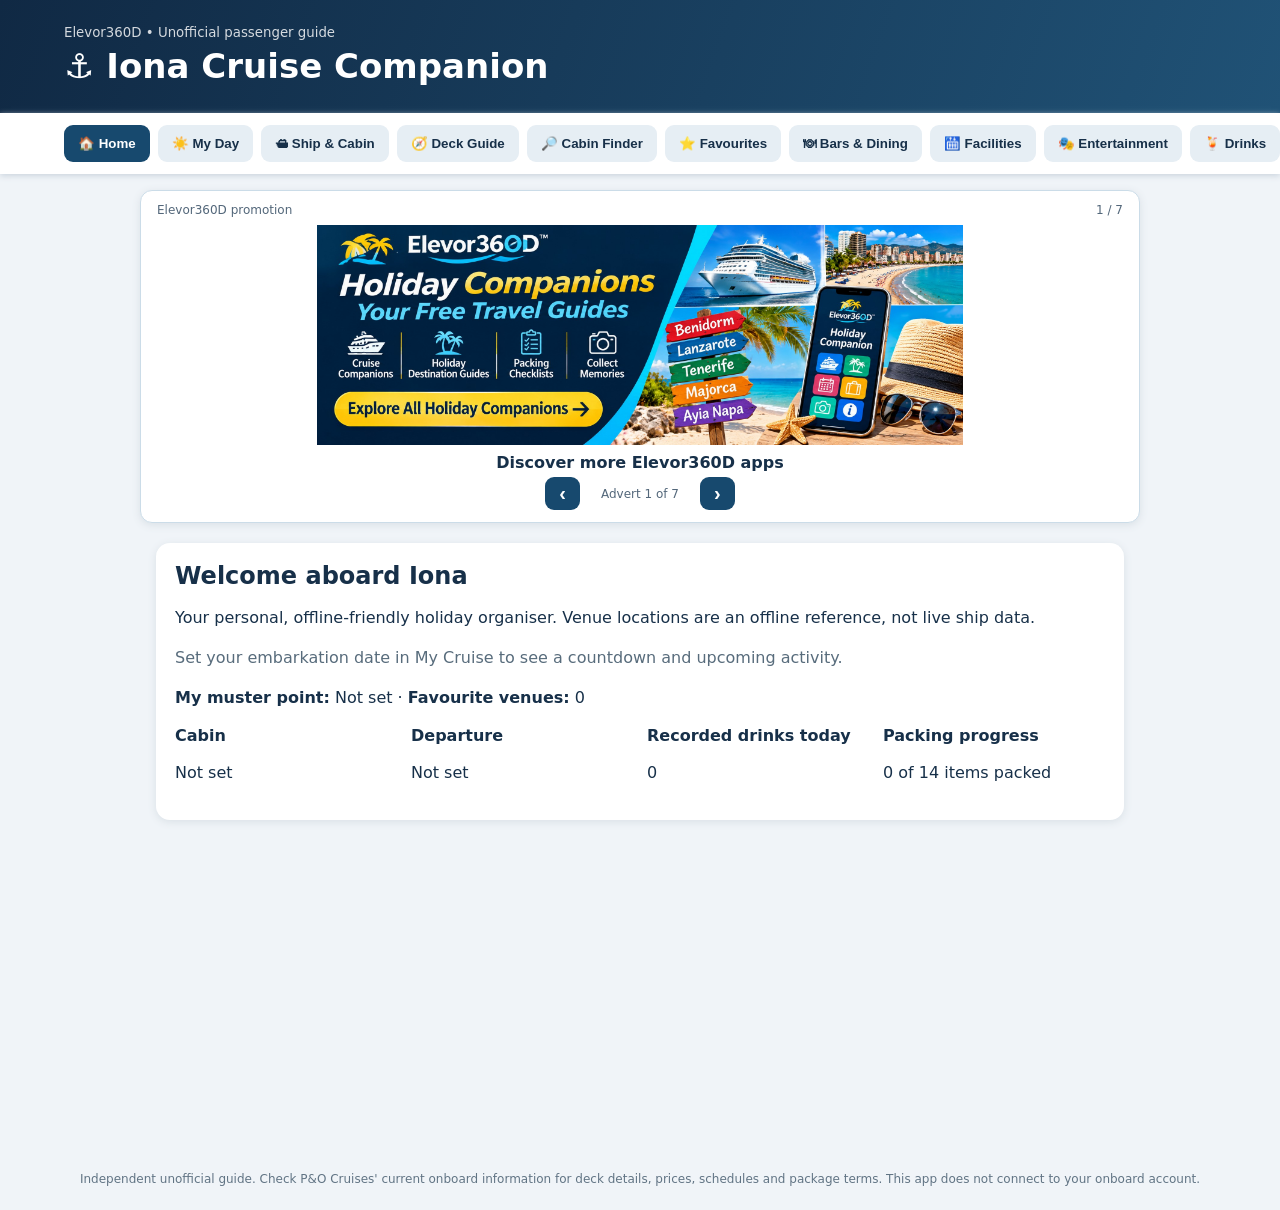
<file: index.html>
<!doctype html><html lang="en"><head><meta charset="utf-8"><meta name="viewport" content="width=device-width,initial-scale=1"><meta name="theme-color" content="#102944"><link rel="manifest" href="manifest.webmanifest"><link rel="stylesheet" href="style.css?v=23ads"><title>Elevor360D Iona Cruise Companion</title></head><body><header><div><small>Elevor360D • Unofficial passenger guide</small><h1>⚓ Iona Cruise Companion</h1></div><button id="install" hidden>Install App</button></header><nav id="nav"></nav><section id="universalAd" class="universal-ad" hidden aria-label="Rotating advertisements"><div class="ua-head"><span id="uaLabel">Elevor360D promotion</span><span id="uaCounter"></span></div><a id="uaLink" href="https://elevor360d.co.uk/" target="_blank" rel="noopener noreferrer sponsored"><img id="uaImage" alt="Advertisement"><div id="uaTitle"></div></a><div class="ua-controls"><button id="uaPrev" type="button" aria-label="Previous advertisement">‹</button><span id="uaDots"></span><button id="uaNext" type="button" aria-label="Next advertisement">›</button></div></section><main id="content"></main><footer>Independent unofficial guide. Check P&O Cruises' current onboard information for deck details, prices, schedules and package terms. This app does not connect to your onboard account.</footer><script src="app.js?v=23ads"></script><script src="advertising.js?v=23ads" defer></script></body></html>
</file>
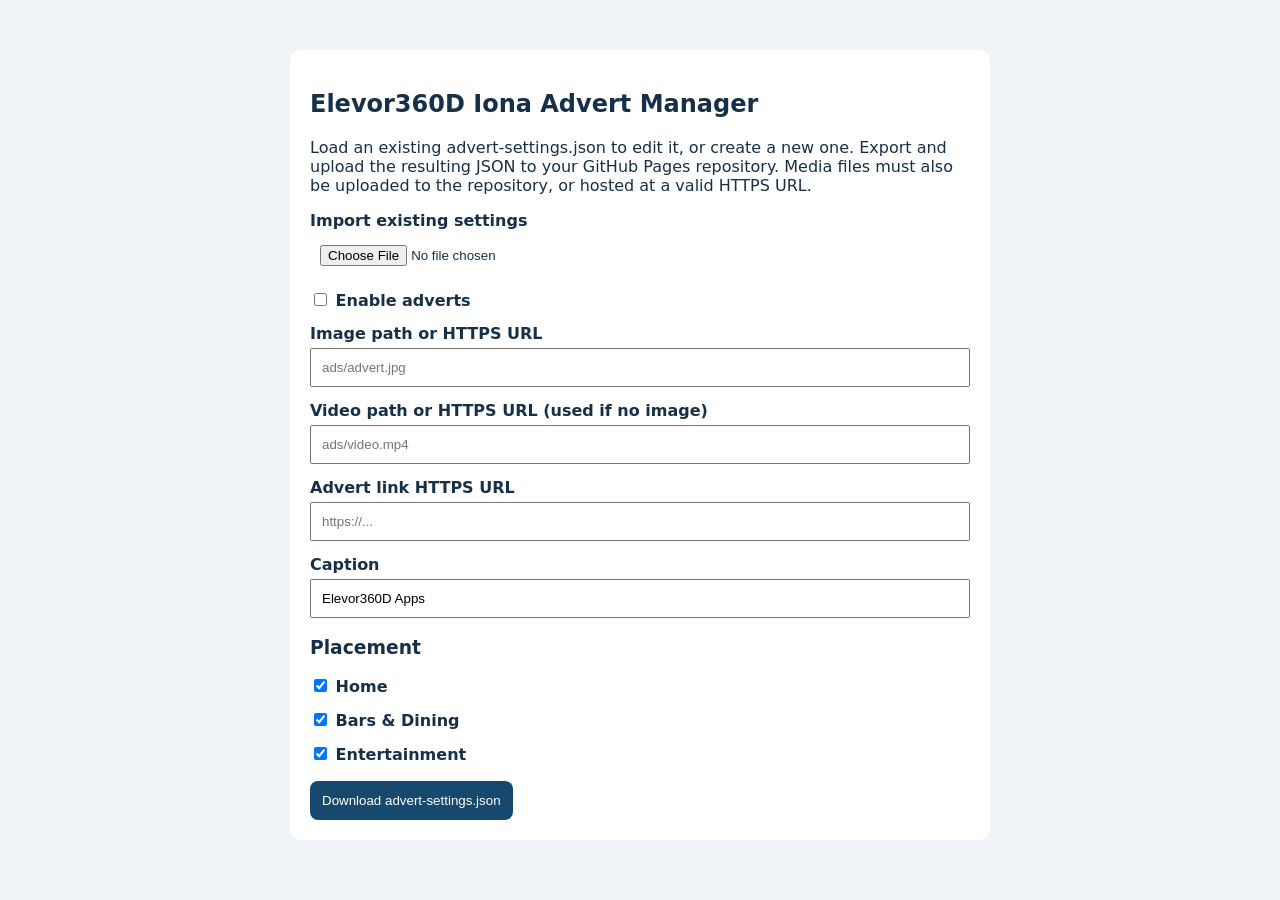
<file: advert-manager.html>
<!doctype html><html lang="en"><meta charset="utf-8"><meta name="viewport" content="width=device-width,initial-scale=1"><title>Iona Advert Manager</title><style>body{font:16px system-ui;max-width:700px;margin:30px auto;padding:20px;background:#f0f4f8;color:#173049}section{background:white;padding:20px;border-radius:12px}label{display:block;margin:14px 0 5px;font-weight:bold}input:not([type=checkbox]),textarea{width:100%;padding:10px;box-sizing:border-box}button{padding:12px;background:#17496e;color:white;border:0;border-radius:8px;margin:12px 4px 0 0}</style><section><h1>Elevor360D Iona Advert Manager</h1><p>Load an existing advert-settings.json to edit it, or create a new one. Export and upload the resulting JSON to your GitHub Pages repository. Media files must also be uploaded to the repository, or hosted at a valid HTTPS URL.</p><label>Import existing settings</label><input id="import" type="file" accept=".json"><label><input id="enabled" type="checkbox"> Enable adverts</label><label>Image path or HTTPS URL</label><input id="image" placeholder="ads/advert.jpg"><label>Video path or HTTPS URL (used if no image)</label><input id="video" placeholder="ads/video.mp4"><label>Advert link HTTPS URL</label><input id="link" placeholder="https://..."><label>Caption</label><input id="caption" value="Elevor360D Apps"><h3>Placement</h3><label><input class="place" type="checkbox" value="home" checked> Home</label><label><input class="place" type="checkbox" value="venues" checked> Bars & Dining</label><label><input class="place" type="checkbox" value="entertainment" checked> Entertainment</label><button id="export">Download advert-settings.json</button></section><script>const $=s=>document.querySelector(s);$('#import').onchange=async()=>{try{let d=JSON.parse(await $('#import').files[0].text());$('#enabled').checked=!!d.enabled;for(let k of ['image','video','link','caption'])$('#'+k).value=d[k]||'';document.querySelectorAll('.place').forEach(x=>x.checked=(d.placements||[]).includes(x.value));alert('Settings imported')}catch(e){alert('Could not import JSON: '+e.message)}};$('#export').onclick=()=>{let d={enabled:$('#enabled').checked,image:$('#image').value.trim(),video:$('#video').value.trim(),link:$('#link').value.trim(),caption:$('#caption').value.trim(),placements:[...document.querySelectorAll('.place:checked')].map(x=>x.value)};let blob=new Blob([JSON.stringify(d,null,2)],{type:'application/json'}),u=URL.createObjectURL(blob),a=document.createElement('a');a.href=u;a.download='advert-settings.json';a.click();setTimeout(()=>URL.revokeObjectURL(u),1000)}</script></html>
</file>
<file: style.css>
*{box-sizing:border-box}body{margin:0;background:#f0f4f8;color:#173049;font:16px system-ui,Arial}header{background:linear-gradient(110deg,#102944,#205276);color:white;padding:22px 5%;display:flex;align-items:center;justify-content:space-between;gap:10px}h1{margin:5px 0;font-size:clamp(22px,4vw,34px)}h2{margin:0 0 14px}h3{margin:6px 0}small{opacity:.82}nav{display:flex;gap:8px;overflow:auto;padding:12px 5%;background:white;box-shadow:0 2px 6px #ccd5de}button{border:0;background:#17496e;color:white;border-radius:9px;padding:11px 14px;cursor:pointer;font-weight:650}nav button{white-space:nowrap;background:#e6eef4;color:#173049}nav button.active{background:#17496e;color:white}main{max-width:1000px;margin:20px auto;padding:0 16px;min-height:65vh}.grid{display:grid;grid-template-columns:repeat(auto-fit,minmax(220px,1fr));gap:14px}.card{background:white;border-radius:14px;padding:19px;box-shadow:0 2px 9px #d9e0e6;margin-bottom:14px}.card p{line-height:1.5}.muted{color:#586c7c}.tag{display:inline-block;background:#e7f0f7;border-radius:50px;padding:5px 9px;margin:3px;font-size:13px}label{display:block;font-weight:600;margin:12px 0 4px}input,select,textarea{width:100%;padding:11px;border:1px solid #b7c7d2;border-radius:8px;font:inherit}textarea{min-height:80px}button.secondary{background:#e4edf4;color:#173049}button.danger{background:#a93636}.actions{display:flex;flex-wrap:wrap;gap:8px;margin-top:14px}.ad{border:2px dashed #b9cad8;text-align:center;background:#f9fcff}.ad img{max-width:100%;max-height:220px;border-radius:8px}.meter{height:14px;background:#dbe7ef;border-radius:20px;overflow:hidden}.meter>div{background:#1886a6;height:100%}footer{font-size:12px;text-align:center;color:#617484;padding:24px}.item{border-bottom:1px solid #e1e9ef;padding:11px 0}.item:last-child{border:0}.row{display:flex;align-items:center;justify-content:space-between;gap:12px}.num{font-size:30px;font-weight:750}
.version-marker{display:inline-block;vertical-align:middle;font-size:12px;letter-spacing:.06em;background:#f2cf83;color:#142e47;padding:6px 10px;border-radius:30px;margin-left:8px}.venue-editor{margin-top:20px;padding:15px;background:#f3f7fa;border-radius:12px}@media(max-width:520px){header{align-items:flex-start}h1{font-size:22px}.version-marker{margin-top:8px}}

.ship-layout{border:1px solid #60758b;border-radius:16px;padding:14px;margin:12px 0;background:#eaf1f8;color:#102944}.ship-bow{text-align:center;font-size:12px;font-weight:bold;letter-spacing:3px;margin-bottom:8px}.ship-zones{display:grid;grid-template-columns:repeat(5,minmax(0,1fr));border:3px solid #2d5778;border-radius:55% 55% 20% 20% / 18% 18% 8% 8%;overflow:hidden;min-height:120px}.ship-zone{border-right:1px dashed #7190aa;padding:24px 4px;text-align:center;display:flex;flex-direction:column;justify-content:center;gap:5px;font-size:12px;overflow-wrap:anywhere}.ship-zone:last-child{border-right:0}.ship-zone small{font-size:10px}.ship-layout .muted{color:#34526b}@media(max-width:520px){.ship-zones{grid-template-columns:1fr;min-height:0;border-radius:50% 50% 15% 15% / 7% 7% 3% 3%}.ship-zone{padding:10px 5px;border-right:0;border-bottom:1px dashed #7190aa}.ship-zone:last-child{border-bottom:0}}

.visual-guide{margin:16px 0;padding:16px;border:1px solid #9baec0;border-radius:14px;background:#f2f7fb;color:#102944}.orientation-strip{display:flex;justify-content:space-between;font-size:.75rem;font-weight:700;margin:12px 0}.zone-strip{display:grid;grid-template-columns:repeat(5,minmax(0,1fr));gap:4px}.zone-tile{background:#dcebf4;border:1px solid #afc9d9;border-radius:9px;padding:9px 5px;min-height:95px;overflow-wrap:anywhere}.zone-tile strong{display:block;font-size:.78rem}.zone-tile small{display:block;font-size:.7rem}.cabin-chip{display:block;border-radius:5px;background:#fff;padding:3px;margin-top:4px;font-size:.7rem}.guide-key{display:flex;flex-wrap:wrap;gap:12px;font-size:.8rem;margin-top:12px}@media(max-width:540px){.zone-tile{padding:6px 2px}.zone-tile strong{font-size:.64rem}.zone-tile small,.cabin-chip{font-size:.6rem}}

.info-body{white-space:normal;line-height:1.7;overflow-wrap:anywhere}

/* Version 19: printable My Day itinerary */
@media print {
  header, nav, footer, #install, button, .actions {display:none !important}
  body {background:white !important;color:black !important}
  main {width:100% !important;max-width:none !important;margin:0 !important;padding:0 !important}
  .card {break-inside:avoid;box-shadow:none !important;border:1px solid #ccc !important;color:black !important}
  input[type=date] {border:0 !important;color:black !important}
  .muted {color:#444 !important}
}

/* Universal Advertising Manager V1 banner */
.universal-ad{max-width:1000px;margin:16px auto 0;padding:12px 16px;background:white;border:1px solid #cbdce8;border-radius:12px;box-shadow:0 2px 9px #d9e0e6}.universal-ad[hidden]{display:none}.ua-head,.ua-controls{display:flex;justify-content:space-between;align-items:center;gap:10px;font-size:12px;color:#53677a}.universal-ad a{display:block;text-align:center;color:#173049;text-decoration:none}.universal-ad img{display:block;width:100%;max-height:220px;object-fit:contain;border-radius:8px;margin:8px auto}.universal-ad #uaTitle{font-weight:650;margin:5px 0}.ua-controls{justify-content:center}.ua-controls button{padding:5px 14px;font-size:20px}.ua-controls span{min-width:100px;text-align:center}
</file>
